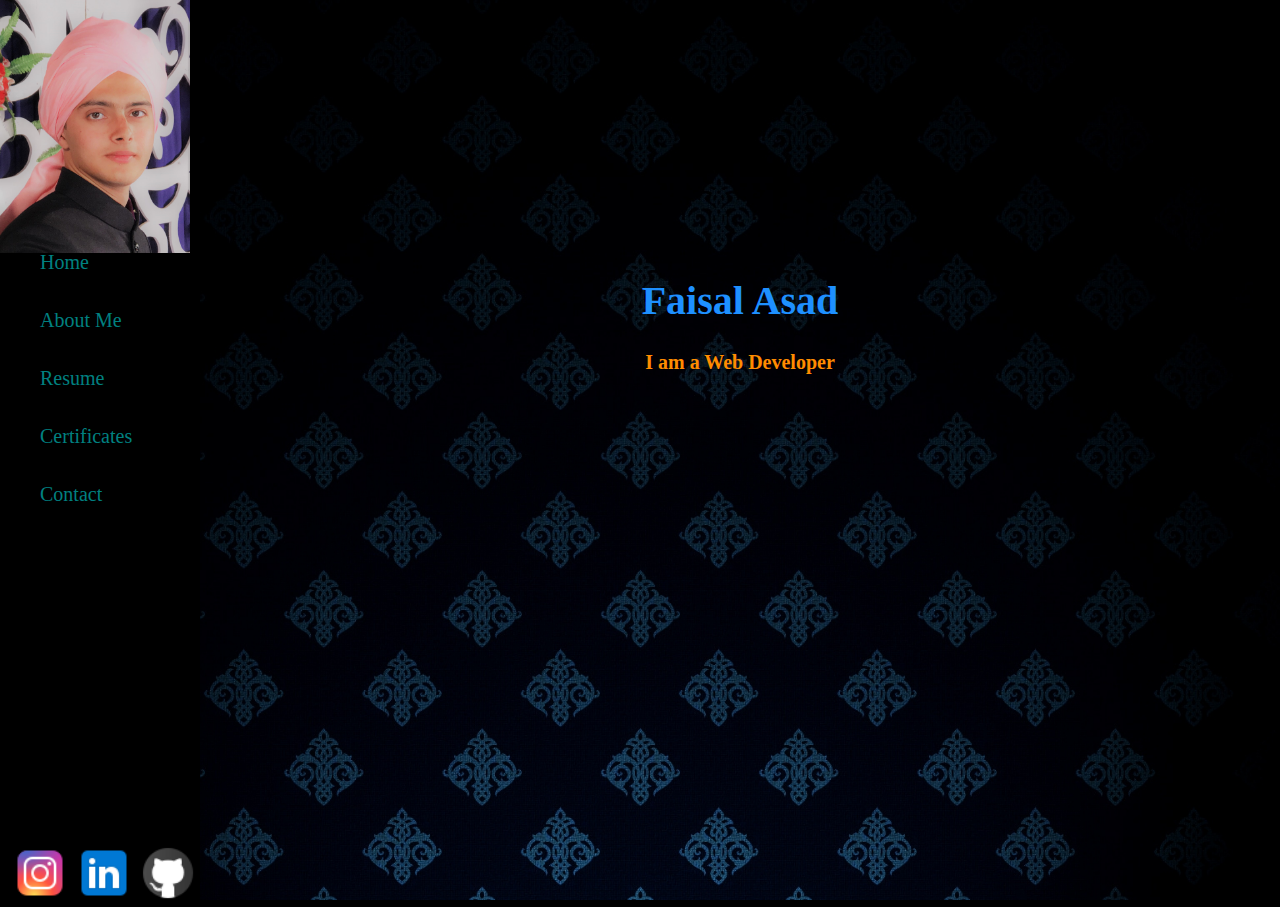
<file: index.html>
<!Docktype html>
<html>
<head>
<title>Resume</title>
<link rel="icon" href="images/dp.png" type="image/icon type">
<link rel="stylesheet" href="style.css">
</head>
<body>
	
	
	<main>
		<nav>
			<header>
				<img src="images/dp.png" width="190px">
		
			</header>
			<ul>
				<li><a href="index.html">Home</a></li>
				<li><a href="html/aboutme.html">About Me</a></li>
				<li><a href="html/resume.html">Resume</a></li>
				<li><a href="html/certificates.html">Certificates</a></li>
				<li><a href="html/contact.html">Contact</a></li>
			</ul>
		
			<footer>
				<a href="https://www.instagram.com/faisal.shaikh12/" target="_blank"><img src="images/instagram.png" width="60px"></a>
				<a href="https://www.linkedin.com/in/faisal-sheakh-40257221a/" target="_blank"><img src="images/linkedin.png" width="60px"></a>
				<a href="https://github.com/faisalsheakh12" target="_blank"><img src="images/github.png" width="60px"></a>
			
			</footer>
		</nav>
		<article>
			<div><h1 style="color:DodgerBlue;font-family: Comic Sans MS;font-size: 40px; ">Faisal Asad<h1><h4 style="font-size:20px;">I am a Web Developer</h4></div>
		</article>
		
	</main>
</body>
</html>
</file>
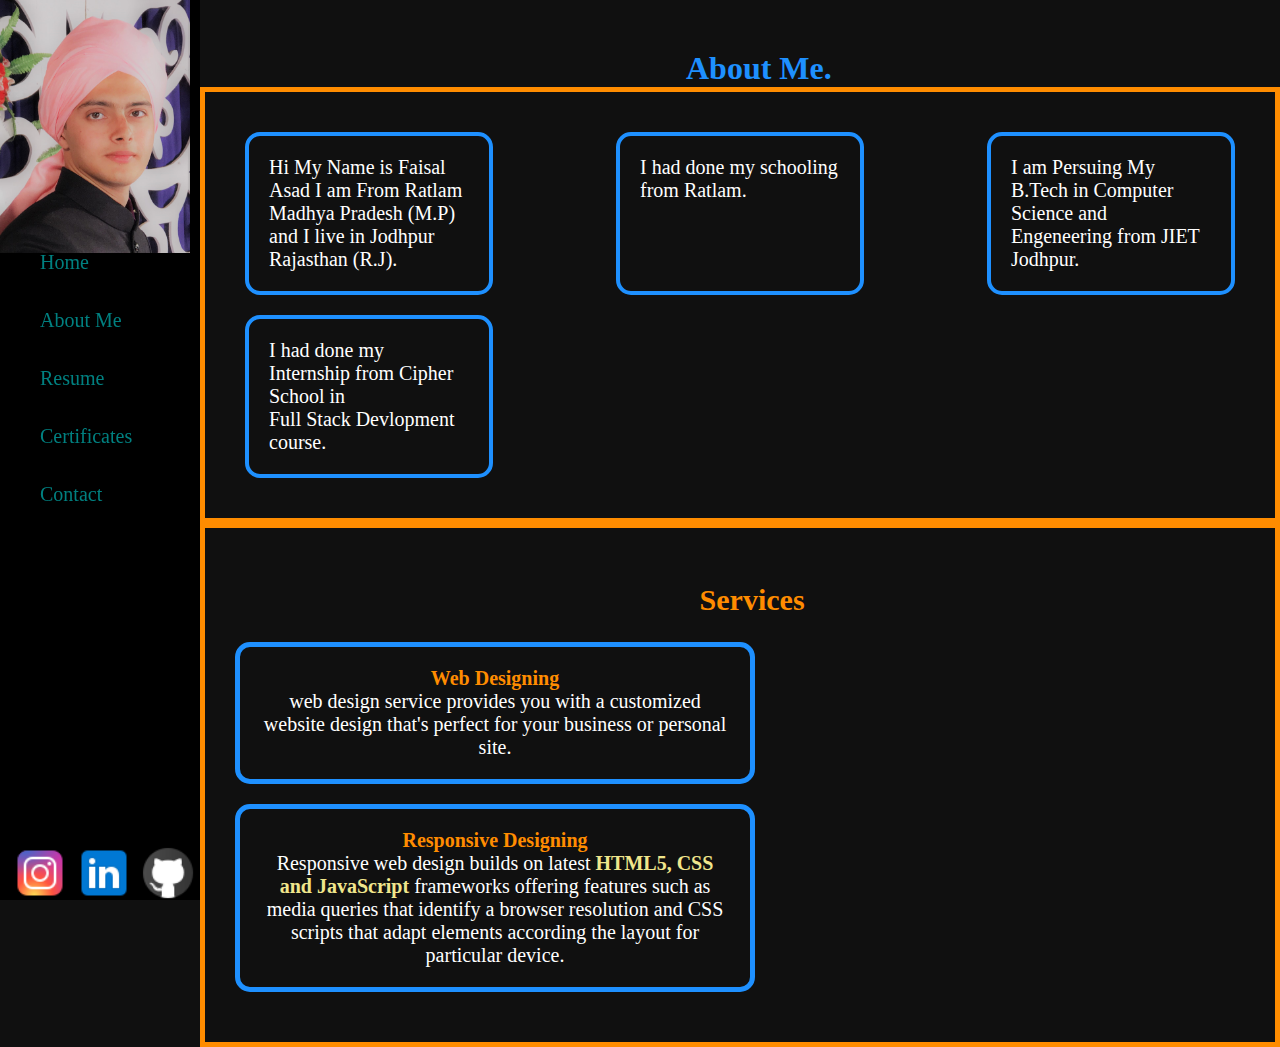
<file: html/aboutme.html>
<!Docktype html>
<html>
<head>
<title>About Me</title>
<link rel="icon" href="../images/dp.png" type="image/icon type">
<link rel="stylesheet" href="../css/style.css">
</head>
<body>
	
	
	<main>
		<nav>
			<header>
				<img src="../images/dp.png" width="190px">
		
			</header>
			<ul>
				<li><a href="../index.html">Home</a></li>
				<li><a href="aboutme.html">About Me</a></li>
				<li><a href="resume.html">Resume</a></li>
				<li><a href="certificates.html">Certificates</a></li>
				<li><a href="contact.html">Contact</a></li>
			</ul>
		
			<footer>
				<a href="https://www.instagram.com/faisal.shaikh12/" target="_blank"><img src="../images/instagram.png" width="60px"></a>
				<a href="https://www.linkedin.com/in/faisal-sheakh-40257221a/" target="_blank"><img src="../images/linkedin.png" width="60px"></a>
				<a href="https://github.com/faisalsheakh12" target="_blank"><img src="../images/github.png" width="60px"></a>
			
			</footer>
		</nav>
		<article>
			<h1>About Me.</h1>
			<div class="flex">
			<p class="flex1">Hi My Name is Faisal Asad I am From Ratlam Madhya Pradesh (M.P) and I live in Jodhpur Rajasthan (R.J).
			<p class="flex1">I had done my schooling from Ratlam.</p>
			<p class="flex1">I am Persuing My B.Tech in Computer Science and Engeneering from JIET Jodhpur.</p>
			<p class="flex1">I had done my Internship from Cipher School in<br>Full Stack Devlopment course.</p>
			</div>
				
			<div class="flex">
				<h2 style="padding-left:46%;font-size:30px;width: 100%;"><b>Services</b></h2>
				<p class="flex2"><b>Web Designing</b><br>web design service provides you with a customized website design that's perfect for your business or personal site.</p>
				<p class="flex2"><b>Responsive Designing</b><br>Responsive web design builds on latest <b style="color:Khaki;">HTML5, CSS and JavaScript</b> frameworks offering features such as media queries that identify a browser resolution and CSS scripts that adapt elements according the layout for particular device.</p>
			</div>
		</article>
		
	</main>
</body>
</html>
</file>
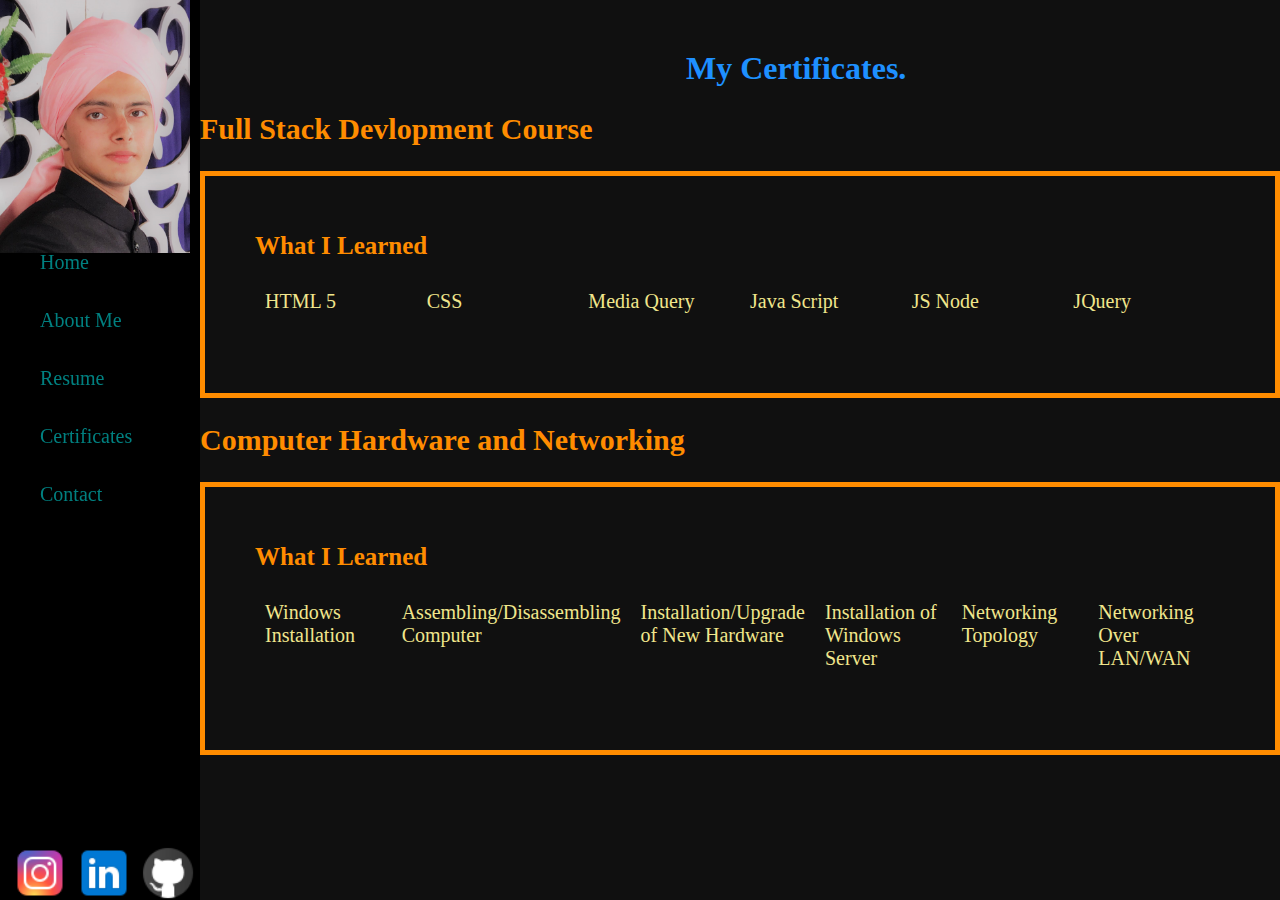
<file: html/certificates.html>
<!Docktype html>
<html>
<head>
<title>Certificates</title>
<link rel="icon" href="../images/dp.png" type="image/icon type">
<link rel="stylesheet" href="../css/style.css">
</head>
<body>
	
	
	<main>
		<nav>
			<header>
				<img src="../images/dp.png" width="190px">
		
			</header>
			<ul>
				<li><a href="../index.html">Home</a></li>
				<li><a href="aboutme.html">About Me</a></li>
				<li><a href="resume.html">Resume</a></li>
				<li><a href="certificates.html">Certificates</a></li>
				<li><a href="contact.html">Contact</a></li>
			</ul>
		
			<footer>
				<a href="https://www.instagram.com/faisal.shaikh12/" target="_blank"><img src="../images/instagram.png" width="60px"></a>
				<a href="https://www.linkedin.com/in/faisal-sheakh-40257221a/" target="_blank"><img src="../images/linkedin.png" width="60px"></a>
				<a href="https://github.com/faisalsheakh12" target="_blank"><img src="../images/github.png" width="60px"></a>
			
			</footer>
		</nav>
		<article>
				<h1>My Certificates.</h1>
				<h2 style="font-size: 30px;"><b>Full Stack Devlopment Course</b></h2>
			<div class="cer">
				<b style="font-size: 25px;padding-top: 6px;width:100%">What I Learned</b>
				<p>HTML 5</p>
				<p>CSS</p>
				<p>Media Query</p>
				<p>Java Script</p>
				<p>JS Node</p>
				<p>JQuery</p>
			</div>
				<h2 style="font-size: 30px;"><b>Computer Hardware and Networking</b></h2>
			<div class="cer">
				
				<b style="font-size: 25px;padding-top: 6px;width:100%;">What I Learned</b>
					<p>Windows Installation</p>
					<p>Assembling/Disassembling Computer</p>
					<p>Installation/Upgrade of New Hardware</p>
					<p>Installation of Windows Server</p>
					<p>Networking Topology</p>
					<p>Networking Over LAN/WAN</p>
			</div>
		</article>
		
	</main>
</body>
</html>
</file>
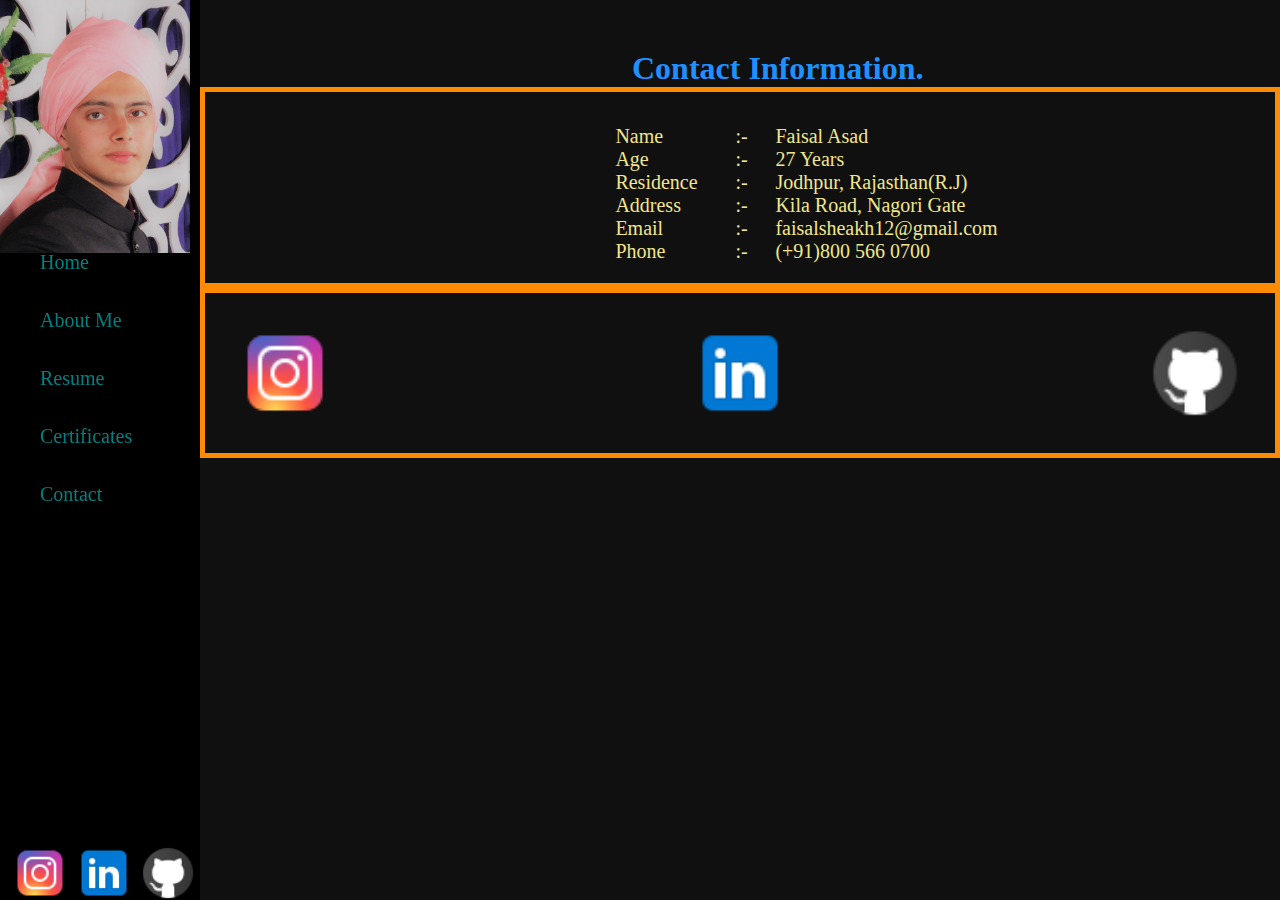
<file: html/contact.html>
<!Docktype html>
<html>
<head>
<title>Contact</title>
<link rel="icon" href="../images/dp.png" type="image/icon type">
<link rel="stylesheet" href="../css/style.css">
</head>
<body>
	
	
	<main>
		<nav>
			<header>
				<img src="../images/dp.png" width="190px">
		
			</header>
			<ul>
				<li><a href="../index.html">Home</a></li>
				<li><a href="aboutme.html">About Me</a></li>
				<li><a href="resume.html">Resume</a></li>
				<li><a href="certificates.html">Certificates</a></li>
				<li><a href="contact.html">Contact</a></li>
			</ul>
		
			<footer>
				<a href="https://www.instagram.com/faisal.shaikh12/" target="_blank"><img src="../images/instagram.png" width="60px"></a>
				<a href="https://www.linkedin.com/in/faisal-sheakh-40257221a/" target="_blank"><img src="../images/linkedin.png" width="60px"></a>
				<a href="https://github.com/faisalsheakh12" target="_blank"><img src="../images/github.png" width="60px"></a>
			
			</footer>
		</nav>
		<article>
				<h1 style="padding-left: 40%;">Contact Information.</h1>
			<div class="personalinfo">   
				<pre style="font-size: 20px;font-family: Bookman;color:khaki; margin-top: 5%;">Name		:-	Faisal Asad<br>Age			:-	27 Years<br>Residence	:-	Jodhpur, Rajasthan(R.J)<br>Address		:-	Kila Road, Nagori Gate<br>Email		:-	faisalsheakh12@gmail.com<br>Phone		:-	(+91)800 566 0700</pre>
			</div>
			<div class="flex">
			
				<a href="https://www.instagram.com/faisal.shaikh12/" target="_blank"><img src="../images/instagram.png" width="100px"></a>
				<a href="https://www.linkedin.com/in/faisal-sheakh-40257221a/" target="_blank"><img src="../images/linkedin.png" width="100px"></a>
				<a href="https://github.com/faisalsheakh12" target="_blank"><img src="../images/github.png" width="100px"></a>
			
			</div>
		</article>
		
	</main>
</body>
</html>
</file>
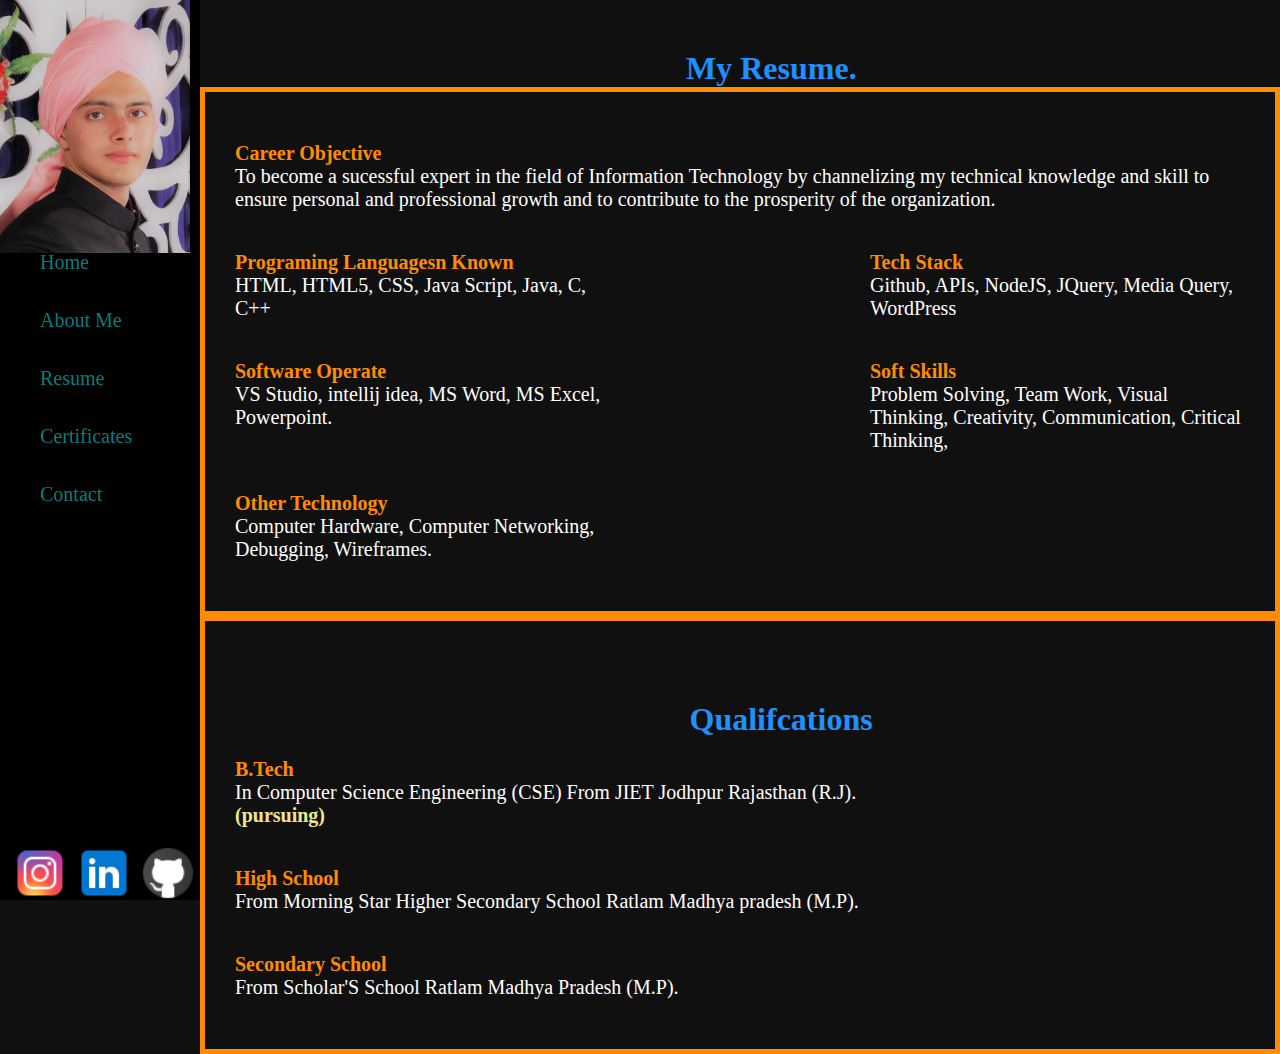
<file: html/resume.html>
<!Docktype html>
<html>
<head>
<title>Resume</title>
<link rel="icon" href="../images/dp.png" type="image/icon type">
<link rel="stylesheet" href="../css/style.css">
</head>
<body>
	
	
	<main>
		<nav>
			<header>
				<img src="../images/dp.png" width="190px">
		
			</header>
			<ul>
				<li><a href="../index.html">Home</a></li>
				<li><a href="aboutme.html">About Me</a></li>
				<li><a href="resume.html">Resume</a></li>
				<li><a href="certificates.html">Certificates</a></li>
				<li><a href="contact.html">Contact</a></li>
			</ul>
		
			<footer>
				<a href="https://www.instagram.com/faisal.shaikh12/" target="_blank"><img src="../images/instagram.png" width="60px"></a>
				<a href="https://www.linkedin.com/in/faisal-sheakh-40257221a/" target="_blank"><img src="../images/linkedin.png" width="60px"></a>
				<a href="https://github.com/faisalsheakh12" target="_blank"><img src="../images/github.png" width="60px"></a>
			
			</footer>
		</nav>
		<article>

			<h1>My Resume.</h1>
			<div class="flex">
				<p class="flex3" style="max-width: 100%;"><b>Career Objective</b><br>To become a sucessful expert in the field of Information Technology by channelizing my technical knowledge and skill to ensure personal and professional growth and to contribute to the prosperity of the organization.</p>
				<p class="flex3"><b>Programing Languagesn Known</b><br>HTML, HTML5, CSS, Java Script, Java, C, C++</p>
				<p class="flex3"><b>Tech Stack</b><br>Github, APIs, NodeJS, JQuery, Media Query, WordPress</p>
				<p class="flex3"><b>Software Operate</b><br>VS Studio, intellij idea, MS Word, MS Excel, Powerpoint.</p>
				<p class="flex3"><b>Soft Skills</b><br>Problem Solving, Team Work, Visual Thinking, Creativity, Communication, Critical Thinking, </p>
				<p class="flex3"><b>Other Technology</b><br>Computer Hardware, Computer Networking, Debugging, Wireframes.</p>
			</div>
			<div class="flex">
				<h1 style="width:100%;">Qualifcations</h1><br>
				<p style="width:100%;"><b>B.Tech</b><br>In Computer Science Engineering (CSE) From JIET Jodhpur Rajasthan (R.J).<br><b style="color: khaki;">(pursuing)</b></p>
				<p style="width:100%;"><b>High School</b></br>From Morning Star Higher Secondary School Ratlam Madhya pradesh (M.P).</p>
				<p style="width:100%;"><b>Secondary School</b></br>From Scholar'S School Ratlam Madhya Pradesh (M.P). 
			</div>
			
		</article>
		
	</main>
</body>
</html>
</file>
<file: style.css>
body{
background-color: black;
margin: 0px;
}
h4{
color: DarkOrange;
}
header
{
height: 200px;
}
nav{
height: 100%;
width: 200px;
float: left;
background-color: black;
}
article{
background-image: url(images/bg.jpg);
height:100%;
background-position: center;
background-repeat: no-repeat;
background-size: cover;


}
div{
padding-top: 250px;
text-align: center;
}

footer{
padding-left: 10px;
position:absolute;
height: 50px;
bottom:7px;
width: 195px;
}
ul{
list-style-type: none;
display: flex;
flex-direction: column;
}
li{
padding-top: 35px;
font-size: 20px
}

a:link {
color: Teal;
text-decoration: none;
}
a:visited {
color: DarkGray;
}
a:hover {
color: white;
}


@media only screen and (max-width: 600px) {
body {
padding:0px;
margin: 0px;

}
article{
padding:0px;
margin: 0px;
padding-top: 12%;
}

nav{
height: 15%;
width: 100%;
background-color: black;
top: 0;
}
ul{
padding-left: 90px;
display: table;
width: 85%;
position: relative;
bottom: 190px;
}
li
{
top: 10px;
display: table-cell;
height: 50px;
font-size: 17px;
}
header img
{
width: 75px;

}

footer{
padding-left: 67%;
top:0px;
}
.flex{
max-width: 500px;
}

p{
max-width: 100%;
}
div.flex p{
max-width: 100%;
}
div.flex h2{
padding-left: 40%
}
div.cer{
flex-direction: column;
}
div.personalinfo{
padding-left: 10%;
text-align: left;
}
}
</file>
<file: css/style.css>
body{
margin: 0px;
color: white;
background-color: #101010;
height:100%;
}

header
{
height: 200px;

}
nav{
height: 100%;
width: 200px;
float: left;
background-color: black;
position: fixed;
top: 0;
}
article{
padding-left: 200px;
}
.flex{
border: 5px solid DarkOrange;
display: flex;
flex-wrap: wrap;
justify-content: space-between;
padding: 30px;
margin: 0px;
}
p.flex1{
margin: 10px;
border: 4px solid DodgerBlue;
border-radius: 15px;
padding: 20px;
font-family: Comic Sans MS;
max-width: 200px;
}
p.flex2{
margin-top: 0px;			
text-align: center;
border: 5px solid DodgerBlue;
border-radius: 15px;
padding: 20px;
font-family: Comic Sans MS;
width: 470px;
}

p.flex3{
max-width: 375px;
flex: 1 3 auto ;
}

.personalinfo{
padding-left: 38%;
border: 5px solid DarkOrange;
}

div.cer{
color: khaki;
border: 5px solid DarkOrange;
display: flex;
flex-wrap: wrap;
justify-content: space-between;
padding: 50px;
}

div.cer p{
font-size: 20px;
flex: 2 3;
padding: 10px;


}
p{
font-size: 20px;
}
div{
text-align: left;
}
h1{
color: DodgerBlue;
margin: 0px;
padding-top: 50px;
padding-left: 45%;
}

h1,h2,h2{
color: DodgerBlue;
}

b{
color: DarkOrange;
}

footer{
padding-left: 10px;
position:absolute;
height: 50px;
bottom:7px;
width: 195px;
}
ul{
list-style-type: none;
display: flex;
flex-direction: column;
}
li{
padding-top: 35px;
font-size: 20px

}

a:link {
color: Teal;
text-decoration: none;
}
a:visited {
color: DarkGray;
}
a:hover {
color: white;
}





@media only screen and (max-width: 600px) {
body {
padding:0px;
margin: 0px;

}
article{
padding:0px;
margin: 0px;
padding-top: 13%;
}

nav{
height: 15%;
width: 100%;
background-color: black;
top: 0;
}
ul{
padding-left: 90px;
display: table;
width: 85%;
position: relative;
bottom: 190px;
}
li
{
top: 10px;
display: table-cell;
height: 50px;
font-size: 17px;
}
header img
{
width: 75px;

}

footer{
padding-left: 67%;
top:0px;
}
.flex{
max-width: 500px;
}
h1{
padding-left: 10%;
text-align: center;
    
}
p{
width: 100%;
}
div.flex p{
max-width: 100%;
}
div.flex h2{
padding-left: 40%
}
div.cer{
flex-direction: column;
}
div.personalinfo{
padding-left: 10%;
text-align: left;
}



}
</file>
